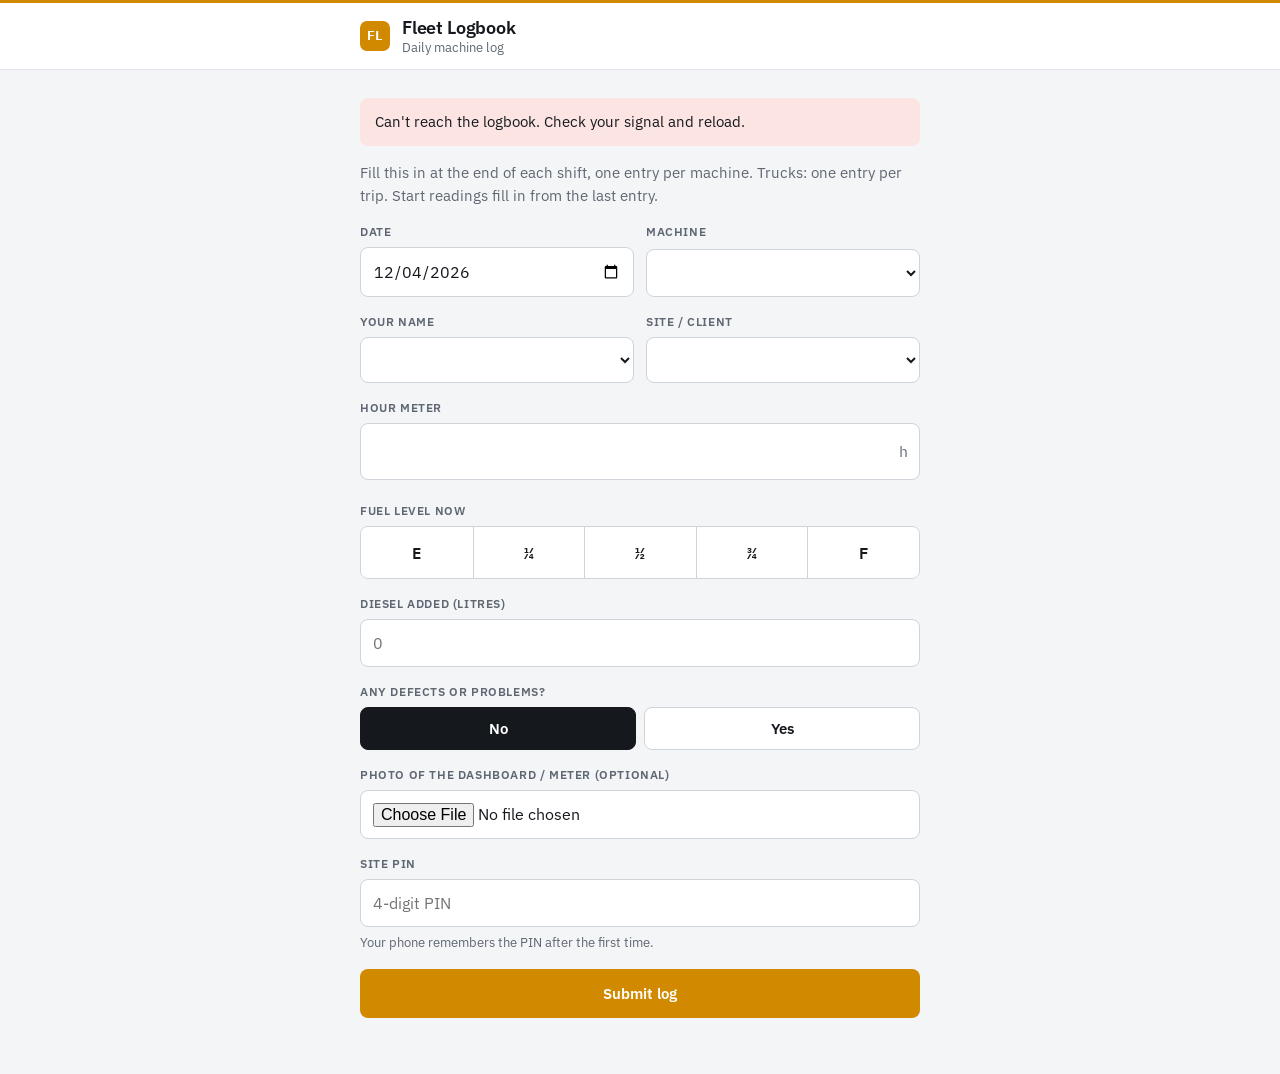
<file: index.html>
<!doctype html>
<html lang="en">
<head>
<meta charset="utf-8">
<meta name="viewport" content="width=device-width,initial-scale=1,viewport-fit=cover">
<title>Fleet Logbook</title>
<meta name="theme-color" content="#e5a00d">
<link rel="preconnect" href="https://fonts.googleapis.com">
<link rel="stylesheet" href="https://fonts.googleapis.com/css2?family=IBM+Plex+Mono:wght@500;600&family=IBM+Plex+Sans:wght@400;500;600&display=swap">
<link rel="stylesheet" href="style.css?v=11">
<script src="config.js?v=11"></script>
</head>
<body>
<header>
  <div class="wrap narrow"><div class="brand"><div class="mark" aria-hidden="true">FL</div><div><h1>Fleet Logbook</h1><span>Daily machine log</span></div></div></div>
  <div class="stripe"></div>
</header>

<main class="wrap narrow">
  <div id="status" class="banner" hidden></div>
  <div id="outbox" class="banner warn" hidden></div>

  <div id="done" class="done" hidden>
    <span id="doneText"></span>
    <button type="button" class="btn small" id="another">Log another entry</button>
  </div>

  <form id="f" class="form" novalidate>
    <p class="lead" style="margin:0" id="leadTxt">Fill this in at the end of each shift, one entry per machine. Trucks: one entry per trip. Start readings fill in from the last entry.</p>
    <div class="row2">
      <div class="field"><label for="date">Date</label><input id="date" type="date" required></div>
      <div class="field"><label for="machine">Machine</label><select id="machine" required></select></div>
    </div>
    <div class="row2">
      <div class="field"><label for="operator">Your name</label><select id="operator" required></select></div>
      <div class="field" id="siteWrap"><label for="site">Site / client</label><select id="site"></select></div>
    </div>
    <div id="tripWrap" class="form" hidden>
      <div class="row2">
        <div class="field"><label for="tripFrom">Start location</label><select id="tripFrom"></select></div>
        <div class="field"><label for="tripTo">Stop location</label><select id="tripTo"></select></div>
      </div>
      <div class="field"><label for="material">Material / load</label><input id="material" list="materials" placeholder="e.g. G5, sand, rubble" autocomplete="off"><datalist id="materials"></datalist></div>
    </div>
    <div id="meters" class="meters">
      <div class="field" id="startHWrap" hidden><label for="startH">Start hours</label><div class="meter-wrap"><input id="startH" class="meter" type="text" inputmode="decimal" autocomplete="off" step="0.1" min="0"><span class="unit">h</span></div></div>
    <div class="field">
      <label for="reading" id="readingLbl">Hour meter</label>
      <div class="meter-wrap"><input id="reading" class="meter" type="text" inputmode="decimal" autocomplete="off" step="0.1" min="0" required><span class="unit" id="unit">h</span></div>
      <div class="hint" id="readingHint"></div>
    </div>
      <div class="field" id="startKmWrap" hidden><label for="startKm">Start km</label><div class="meter-wrap"><input id="startKm" class="meter" type="text" inputmode="decimal" autocomplete="off" step="1" min="0"><span class="unit">km</span></div></div>
    <div class="field" id="kmWrap" hidden>
      <label for="km" id="kmLbl">Odometer</label>
      <div class="meter-wrap"><input id="km" class="meter" type="text" inputmode="decimal" autocomplete="off" step="1" min="0"><span class="unit">km</span></div>
      <div class="hint" id="kmHint"></div>
    </div>
    </div>
    <div class="field">
      <span class="lbl" id="fuelLbl">Fuel level now</span>
      <div class="gauge" role="group" aria-labelledby="fuelLbl" id="fuel">
        <button type="button" data-v="0" aria-pressed="false">E</button><button type="button" data-v="25" aria-pressed="false">¼</button><button type="button" data-v="50" aria-pressed="false">½</button><button type="button" data-v="75" aria-pressed="false">¾</button><button type="button" data-v="100" aria-pressed="false">F</button>
      </div>
    </div>
    <div class="field"><label for="fuelAdded">Diesel added (litres)</label><input id="fuelAdded" type="text" inputmode="decimal" autocomplete="off" min="0" step="1" placeholder="0"></div>
    <div class="field">
      <span class="lbl" id="defLbl">Any defects or problems?</span>
      <div class="toggle" role="group" aria-labelledby="defLbl" id="defect">
        <button type="button" data-v="no" aria-pressed="true">No</button><button type="button" class="defect" data-v="yes" aria-pressed="false">Yes</button>
      </div>
    </div>
    <div class="field" id="defectWrap" hidden><label for="defectNote">Describe the problem</label><textarea id="defectNote" placeholder="e.g. Hydraulic hose leaking at front bucket ram"></textarea></div>
    <div class="field"><label for="photo">Photo of the dashboard / meter (optional)</label><input id="photo" type="file" accept="image/*" capture="environment"></div>
    <div class="field"><label for="pin">Site PIN</label><input id="pin" type="password" inputmode="numeric" autocomplete="off" maxlength="8" placeholder="4-digit PIN"><div class="hint">Your phone remembers the PIN after the first time.</div></div>
    <label class="check" id="confirmWrap" hidden><input type="checkbox" id="confirm"><span id="confirmText"></span></label>
    <div id="err" class="err" hidden></div>
    <button class="btn wide" id="submit" type="submit">Submit log</button>
  </form>
</main>

<script>
(function(){
const API = window.FLEET_API_URL;
const $ = s => document.querySelector(s);
const $$ = s => Array.from(document.querySelectorAll(s));
const num = v => { const s = String(v ?? "").trim().replace(/\s/g, "").replace(",", "."); if(!/^-?\d*\.?\d+$|^-?\d+\.$/.test(s)) return NaN; return parseFloat(s); };
const pad = n => String(n).padStart(2,"0");
const today = () => { const d = new Date(); return `${d.getFullYear()}-${pad(d.getMonth()+1)}-${pad(d.getDate())}`; };
const dayNum = s => { const [y,m,d] = s.split("-").map(Number); return Math.round(Date.UTC(y,m-1,d)/864e5); };
const fmtD = s => { if(!s) return ""; const [y,m,d] = s.split("-"); return `${+d} ${["Jan","Feb","Mar","Apr","May","Jun","Jul","Aug","Sep","Oct","Nov","Dec"][+m-1]}`; };
const store = { get(k,d){ try{ const v = localStorage.getItem(k); return v ? JSON.parse(v) : d; }catch(e){ return d; } },
                set(k,v){ try{ localStorage.setItem(k, JSON.stringify(v)); }catch(e){} } };
const status = (t, cls) => { const s = $("#status"); s.textContent = t || ""; s.className = "banner" + (cls ? " "+cls : ""); s.hidden = !t; };

let cfg = store.get("fl_config", null);
let fuelPct = null, defect = false;

function fill(sel, items, placeholder){
  const el = $(sel), v = el.value;
  el.innerHTML = `<option value="">${placeholder}</option>` + items.map(([val,txt]) => `<option value="${String(val).replace(/"/g,"&quot;")}">${txt.replace(/</g,"&lt;")}</option>`).join("");
  if(items.some(([val]) => val === v)) el.value = v;
}
function render(){
  if(!cfg) return;
  fill("#machine", cfg.machines.map(m => [m.id, m.name]), "Choose machine");
  fill("#operator", cfg.operators.map(o => [o,o]), "Choose your name");
  const siteOpts = [...cfg.sites.map(o => [o,o]), ["__new__", "+ Add new site"]];
  fill("#site", siteOpts, "Choose site");
  fill("#tripFrom", siteOpts, "Choose start");
  fill("#tripTo", siteOpts, "Choose destination");
  $("#materials").innerHTML = (cfg.materials || []).map(x => `<option value="${String(x).replace(/"/g,"&quot;")}">`).join("");
  if(machine() && !$("#startH").value) prefillTrip();
  const lastOp = store.get("fl_operator", ""); if(lastOp && !$("#operator").value && cfg.operators.includes(lastOp)) $("#operator").value = lastOp;
  hint();
}
const machine = () => cfg && cfg.machines.find(m => m.id === $("#machine").value);

/* "+ Add new site": show a text box under the dropdown */
["site","tripFrom","tripTo"].forEach(id => {
  const sel = document.getElementById(id);
  const inp = document.createElement("input");
  inp.id = id + "New"; inp.placeholder = "Type the new site name"; inp.autocomplete = "off"; inp.hidden = true; inp.maxLength = 80;
  inp.setAttribute("aria-label", "New site name");
  sel.insertAdjacentElement("afterend", inp);
  sel.addEventListener("change", () => { inp.hidden = sel.value !== "__new__"; if(!inp.hidden) inp.focus(); });
});
const siteVal = id => { const v = $("#" + id).value; return v === "__new__" ? $("#" + id + "New").value.trim().replace(/\s+/g, " ") : v; };

function modeFields(){
  const m = machine();
  $("#kmWrap").hidden = !(m && m.km);
  $("#tripWrap").hidden = !(m && m.trips);
  $("#siteWrap").hidden = !!(m && m.trips);
  $("#startHWrap").hidden = !m;
  $("#startKmWrap").hidden = !(m && m.km);
  $("#meters").classList.toggle("trip", !!m);
  $("#kmLbl").textContent = "End km";
  $("#submit").textContent = m && m.trips ? "Submit trip" : "Submit log";
  const kh = $("#kmHint");

}
/* Start readings (and a truck's start location) carry over from the last entry */
function prefillTrip(){
  const m = machine(); if(!m) return;
  $("#startH").value = m.last && m.last.reading != null ? m.last.reading : "";
  $("#startKm").value = m.km && m.lastKm != null ? m.lastKm : "";
  if(m.trips && m.lastTo && cfg.sites.includes(m.lastTo)) $("#tripFrom").value = m.lastTo;
}
const startNum = id => { const v = num($("#" + id).value); return isNaN(v) ? null : v; };
function kmCheck(){
  const m = machine(); if(!m || !m.km) return {ok:true};
  const v = num($("#km").value), kh = $("#kmHint"); kh.className = "hint";
  if(isNaN(v)) return {ok:false, msg: "Enter the end km."};
  {
    const sk = startNum("startKm");
    if(sk == null) return {ok:false, msg:"Enter the start km."};
    if(m.lastKm != null && sk < m.lastKm) return {ok:false, msg:`Start km is lower than the last entry ended (${m.lastKm} km).`};
    if(sk != null && v < sk){ kh.className = "hint bad"; kh.textContent = "End km is lower than start km."; return {ok:false, msg:"End km must be the same as or higher than start km."}; }
    kh.textContent = `${m.trips ? "Trip distance" : "Distance"}: ${Math.round(v - sk)} km.`;
    return {ok:true};
  }
  if(m.lastKm != null && v < m.lastKm){ kh.className = "hint bad"; kh.textContent = `Lower than the last odometer (${m.lastKm} km). Check it.`; return {ok:false, msg:`The odometer is lower than the last one (${m.lastKm} km).`}; }
  if(m.lastKm != null){ kh.textContent = `${Math.round(v - m.lastKm)} km since the last entry (last ${m.lastKm} km).`; if(v - m.lastKm > 1500){ kh.className = "hint warn"; } }
  return {ok:true};
}
$("#km").addEventListener("input", kmCheck);
$("#startKm").addEventListener("input", kmCheck);
$("#startH").addEventListener("input", () => hint());

function hint(){
  modeFields();
  const m = machine(), h = $("#readingHint");
  $("#unit").textContent = m && m.meter === "km" ? "km" : "h";
  $("#readingLbl").textContent = m ? "End hours" : "Hour meter";
  h.className = "hint"; $("#confirmWrap").hidden = true;
  if(!m){ h.textContent = ""; return {ok:true}; }
  const last = m.last, v = num($("#reading").value), u = m.meter === "km" ? "km" : "h";
  if(!last){ h.textContent = "First log for this machine."; return {ok:true}; }
  const lastTxt = `Last reading ${last.reading} ${u}${last.date ? " on " + fmtD(last.date) : ""}${last.operator ? " by " + last.operator : ""}.`;
  if(isNaN(v)){ h.textContent = lastTxt; return {ok:true}; }
  {
    const sh = startNum("startH"), what = m.trips ? "trip" : "shift";
    if(sh == null){ h.textContent = lastTxt; return {ok:false, msg:"Enter the start hours."}; }
    if(sh < last.reading){ h.className = "hint bad"; h.textContent = `Start hours are lower than the last entry ended (${last.reading} h).`; return {ok:false, msg:`Start hours are lower than the last entry ended (${last.reading} h).`}; }
    if(v < sh){ h.className = "hint bad"; h.textContent = "End hours are lower than start hours."; return {ok:false, msg:"End hours must be the same as or higher than start hours."}; }
    const d = Math.round((v - sh)*10)/10;
    h.textContent = `${d} h this ${what}.${sh > last.reading ? ` Note: start is ${Math.round((sh - last.reading)*10)/10} h after the last entry ended (${last.reading} h).` : ""}`;
    if(d > 16){ h.className = "hint warn"; $("#confirmWrap").hidden = false; $("#confirmText").textContent = `${d} h for one ${what} is unusually high. Tick to confirm.`; return {ok: $("#confirm").checked, msg:"Confirm the high reading, or correct it."}; }
    return {ok:true};
  }
  if(v < last.reading){ h.className = "hint bad"; h.textContent = `Lower than the last reading (${last.reading} ${u}). Check the meter.`; return {ok:false, msg:`The reading is lower than the last one (${last.reading} ${u}). Check the meter.`}; }
  const days = last.date ? Math.max(1, dayNum($("#date").value || today()) - dayNum(last.date)) : 1;
  const diff = Math.round((v - last.reading)*10)/10;
  h.textContent = `${diff} ${u} since the last log. ${lastTxt}`;
  if(diff > (m.meter === "km" ? 800 : 16) * days){
    h.className = "hint warn"; $("#confirmWrap").hidden = false;
    $("#confirmText").textContent = `${diff} ${u} is unusually high. Tick to confirm the reading is correct.`;
    return {ok: $("#confirm").checked, msg: "Confirm the high reading, or correct it."};
  }
  return {ok:true};
}

$("#fuel").addEventListener("click", e => { const b = e.target.closest("button"); if(!b) return; fuelPct = Number(b.dataset.v); $$("#fuel button").forEach(x => x.setAttribute("aria-pressed", x===b)); });
$("#defect").addEventListener("click", e => { const b = e.target.closest("button"); if(!b) return; defect = b.dataset.v === "yes"; $$("#defect button").forEach(x => x.setAttribute("aria-pressed", x===b)); $("#defectWrap").hidden = !defect; });
$("#machine").addEventListener("change", () => { prefillTrip(); hint(); kmCheck(); });
$("#reading").addEventListener("input", hint);
$("#date").addEventListener("change", hint);

function resizePhoto(file){
  return new Promise(resolve => {
    if(!file) return resolve(null);
    const img = new Image(), url = URL.createObjectURL(file);
    img.onload = () => {
      const s = Math.min(1, 1280 / Math.max(img.width, img.height));
      const c = document.createElement("canvas"); c.width = Math.round(img.width*s); c.height = Math.round(img.height*s);
      c.getContext("2d").drawImage(img, 0, 0, c.width, c.height);
      URL.revokeObjectURL(url); resolve(c.toDataURL("image/jpeg", 0.7));
    };
    img.onerror = () => { URL.revokeObjectURL(url); resolve(null); };
    img.src = url;
  });
}

async function post(body){
  const r = await fetch(API, { method:"POST", body: JSON.stringify(body) });
  return r.json();
}

/* Outbox: logs saved on the phone when there's no signal */
function showOutbox(){
  const q = store.get("fl_outbox", []);
  const el = $("#outbox");
  el.hidden = !q.length;
  el.textContent = q.length ? `${q.length} log${q.length>1?"s":""} saved on this phone, waiting for signal. ${navigator.onLine ? "Sending…" : "They will send automatically."}` : "";
}
let flushing = false;
async function flush(){
  if(flushing) return; flushing = true;
  let q = store.get("fl_outbox", []);
  const keep = [];
  for(const item of q){
    try{
      const res = await post(item);
      if(!res.ok){ status(`A saved log for ${item.machine_name} on ${fmtD(item.date)} was rejected: ${res.error}`, "bad"); }
    }catch(e){ keep.push(item); }
  }
  store.set("fl_outbox", keep); flushing = false; showOutbox();
  if(q.length && !keep.length) loadConfig();
}
window.addEventListener("online", flush);

async function loadConfig(){
  if(!API || API.includes("PASTE_")){ status("This form isn't connected yet. The owner needs to add the Apps Script URL to config.js.", "bad"); return; }
  try{
    const r = await fetch(API + "?action=config");
    const j = await r.json();
    if(!j.ok) throw new Error(j.error);
    cfg = j; store.set("fl_config", cfg); render(); if(!$("#status").classList.contains("bad")) status("");
  }catch(e){
    if(cfg){ render(); status("No signal. Using the last saved machine list.", "warn"); }
    else status("Can't reach the logbook. Check your signal and reload.", "bad");
  }
}

$("#f").addEventListener("submit", async e => {
  e.preventDefault();
  const err = $("#err"); err.hidden = true;
  const fail = msg => { err.textContent = msg; err.hidden = false; err.scrollIntoView({block:"center", behavior:"smooth"}); };
  const m = machine();
  if(!cfg) return fail("The form hasn't loaded. Check your signal and reload.");
  if(!m) return fail("Choose the machine.");
  if(!$("#operator").value) return fail("Choose your name.");
  if(!$("#date").value) return fail("Enter the date.");
  if(isNaN(num($("#reading").value))) return fail("Enter the meter reading.");
  if(fuelPct == null) return fail("Tap the fuel level.");
  if(defect && !$("#defectNote").value.trim()) return fail("Describe the defect.");
  if(m.trips && !siteVal("tripFrom")) return fail($("#tripFrom").value === "__new__" ? "Type the name of the new start site." : "Choose where the trip started.");
  if(m.trips && !siteVal("tripTo")) return fail($("#tripTo").value === "__new__" ? "Type the name of the new destination." : "Choose where the trip ended.");
  if(!m.trips && $("#site").value === "__new__" && !siteVal("site")) return fail("Type the name of the new site.");
  const kc = kmCheck(); if(!kc.ok) return fail(kc.msg);
  if(!$("#pin").value.trim()) return fail("Enter the site PIN.");
  const chk = hint(); if(!chk.ok) return fail(chk.msg);

  const btn = $("#submit"); btn.disabled = true; btn.textContent = "Sending…";
  const body = {
    action:"log", pin: $("#pin").value.trim(), machine_id: m.id, machine_name: m.name,
    operator: $("#operator").value, site: m.trips ? "" : siteVal("site"), date: $("#date").value,
    reading: num($("#reading").value), fuel_pct: fuelPct, fuel_added: num($("#fuelAdded").value) || 0,
    defect, defect_note: defect ? $("#defectNote").value.trim() : "",
    odometer_km: m.km ? num($("#km").value) : null,
    start_hours: startNum("startH"), start_km: m.km ? startNum("startKm") : null,
    trip_from: m.trips ? siteVal("tripFrom") : "", trip_to: m.trips ? siteVal("tripTo") : "", material: m.trips ? $("#material").value.trim() : "",
    photo: await resizePhoto($("#photo").files[0]), client_id: Date.now().toString(36) + Math.random().toString(36).slice(2,6)
  };
  store.set("fl_operator", body.operator);
  [body.site, body.trip_from, body.trip_to].forEach(v => { if(v && !cfg.sites.some(x => x.toLowerCase() === v.toLowerCase())) cfg.sites.push(v); });
  if(body.material && !(cfg.materials || []).some(x => x.toLowerCase() === body.material.toLowerCase())) (cfg.materials = cfg.materials || []).push(body.material);
  const u = m.meter === "km" ? "km" : "h";
  try{
    const res = await post(body);
    if(!res.ok){ btn.disabled = false; btn.textContent = m.trips ? "Submit trip" : "Submit log"; return fail(res.error || "The log was not saved."); }
    store.set("fl_pin", body.pin);
    m.last = { reading: body.reading, date: body.date, operator: body.operator }; if(m.km) m.lastKm = body.odometer_km; if(m.trips) m.lastTo = body.trip_to; store.set("fl_config", cfg);
    $("#doneText").innerHTML = m.trips ? `<b>Trip logged.</b> ${m.name}: ${body.trip_from} → ${body.trip_to}${body.start_km != null && body.odometer_km != null ? `, ${Math.round(body.odometer_km - body.start_km)} km` : ""}.` : `<b>Logged.</b> ${m.name} at ${body.reading} ${u}.`;
  }catch(x){
    // No signal: keep it on the phone and send later (photo dropped to save space)
    const q = store.get("fl_outbox", []); q.push({...body, photo:null}); store.set("fl_outbox", q);
    store.set("fl_pin", body.pin);
    m.last = { reading: body.reading, date: body.date, operator: body.operator }; if(m.km) m.lastKm = body.odometer_km; if(m.trips) m.lastTo = body.trip_to; store.set("fl_config", cfg);
    $("#doneText").innerHTML = `<b>Saved on this phone.</b> No signal right now. It will send automatically.`;
    showOutbox();
  }
  btn.disabled = false; btn.textContent = m.trips ? "Submit trip" : "Submit log";
  $("#f").hidden = true; $("#done").hidden = false; window.scrollTo(0,0);
});

$("#another").addEventListener("click", () => {
  const keep = machine() && machine().trips;
  if(!keep) $("#machine").value = "";
  $("#km").value = ""; $("#material").value = "";
  const lastTo = siteVal("tripTo");
  render();
  ["site","tripFrom","tripTo"].forEach(id => { $("#" + id + "New").value = ""; $("#" + id + "New").hidden = true; if($("#" + id).value === "__new__") $("#" + id).value = ""; });
  if(keep){ prefillTrip(); $("#tripFrom").value = lastTo; $("#tripTo").value = ""; } else { $("#startH").value = ""; $("#startKm").value = ""; } $("#reading").value = ""; $("#fuelAdded").value = ""; $("#defectNote").value = ""; $("#photo").value = ""; $("#confirm").checked = false;
  fuelPct = null; defect = false; $$("#fuel button").forEach(b => b.setAttribute("aria-pressed","false"));
  $$("#defect button").forEach(b => b.setAttribute("aria-pressed", b.dataset.v === "no")); $("#defectWrap").hidden = true;
  $("#done").hidden = true; $("#f").hidden = false; hint();
});

$("#date").value = today();
$("#pin").value = store.get("fl_pin", "");
render(); showOutbox(); loadConfig(); flush();
})();
</script>
</body>
</html>
</file>
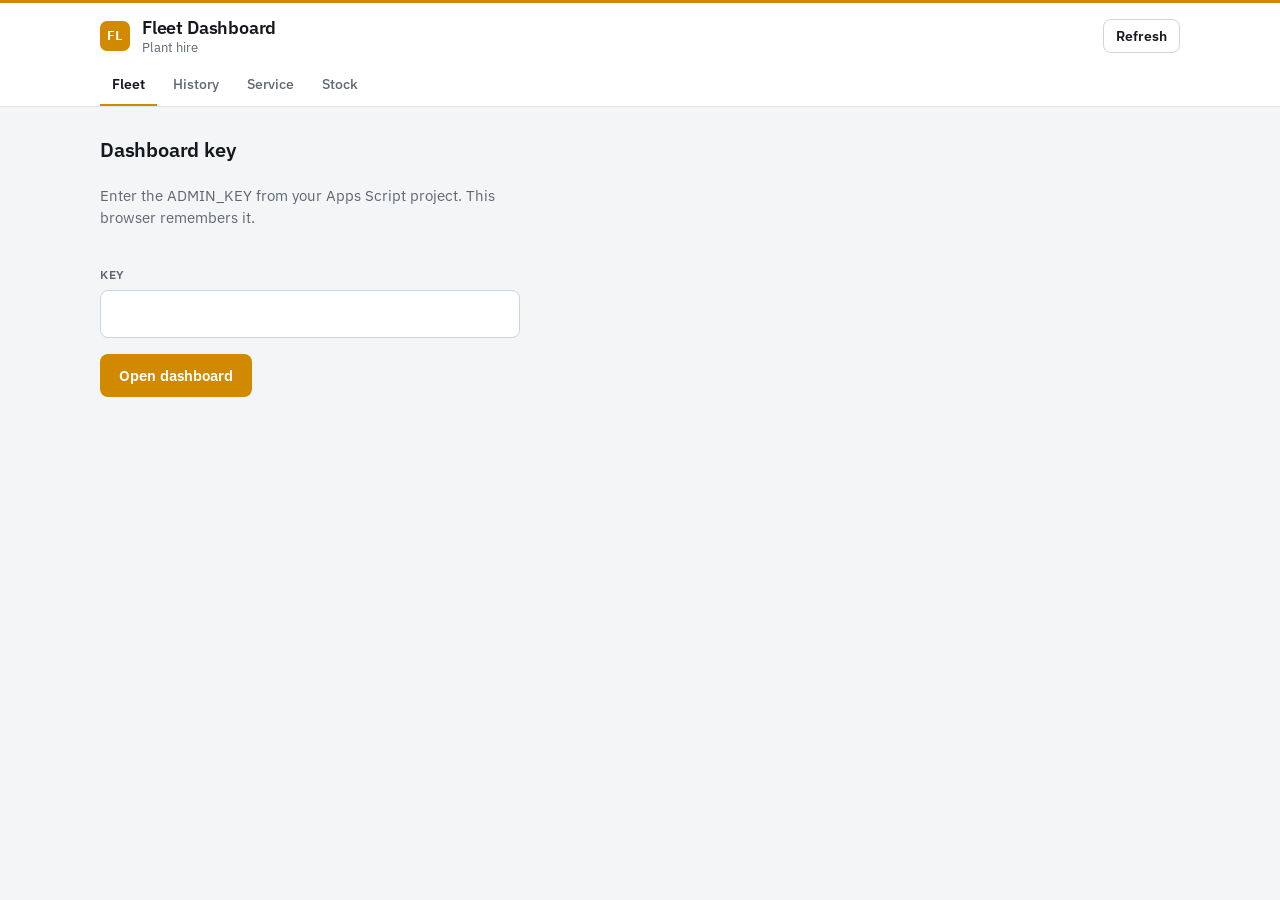
<file: dashboard.html>
<!doctype html>
<html lang="en">
<head>
<meta charset="utf-8">
<meta name="viewport" content="width=device-width,initial-scale=1,viewport-fit=cover">
<title>Fleet Dashboard</title>
<meta name="robots" content="noindex">
<link rel="preconnect" href="https://fonts.googleapis.com">
<link rel="stylesheet" href="https://fonts.googleapis.com/css2?family=IBM+Plex+Mono:wght@500;600&family=IBM+Plex+Sans:wght@400;500;600&display=swap">
<link rel="stylesheet" href="style.css?v=9">
<script src="config.js?v=11"></script>
</head>
<body>
<header class="tabs">
  <div class="wrap">
    <div class="brand"><div class="mark" aria-hidden="true">FL</div><div><h1>Fleet Dashboard</h1><span id="updated">Plant hire</span></div></div>
    <button class="btn ghost small" id="refresh" type="button">Refresh</button>
    <nav role="tablist" id="tabs">
      <button role="tab" data-tab="fleet">Fleet</button>
      <button role="tab" data-tab="history">History</button>
      <button role="tab" data-tab="service">Service</button>
      <button role="tab" data-tab="stock">Stock</button>
    </nav>
  </div>
  <div class="stripe"></div>
</header>

<main class="wrap">
  <div id="status" class="banner" hidden></div>

  <section id="login" hidden>
    <div class="form" style="max-width:420px">
      <h2>Dashboard key</h2>
      <p class="lead">Enter the ADMIN_KEY from your Apps Script project. This browser remembers it.</p>
      <div class="field"><label for="key">Key</label><input id="key" type="password" autocomplete="off"></div>
      <div><button class="btn" id="keyGo" type="button">Open dashboard</button></div>
    </div>
  </section>

  <section data-panel="fleet" hidden>
    <div class="section-head"><div><div class="eyebrow">Machines</div><h2>Fleet status</h2></div><span class="hint" id="asOf"></span></div>
    <div id="cards" class="cards"></div>
    <div id="setupNote" class="setup-note" hidden></div>

    <div class="section-head"><div><div class="eyebrow">Action list</div><h2>Needs attention</h2></div></div>
    <div id="attn" class="panel attn"></div>

    <div class="section-head"><div><div class="eyebrow">Daily logs</div><h2>Last 5 days</h2></div><span class="hint">Hours worked, trips, km and diesel added</span></div>
    <div id="last5"></div>

    <div class="section-head"><div><div class="eyebrow">Summary</div><h2>This week</h2></div></div>
    <div id="kpis" class="kpis"></div>
    <p class="hint" style="margin-top:20px">Machines, service intervals, operators and sites are edited in the Google Sheet (Machines, Intervals and Lists tabs).</p>
  </section>

  <section data-panel="history" hidden>
    <div class="section-head"><div><div class="eyebrow">Records</div><h2>Log history</h2></div></div>
    <div class="toolbar">
      <div class="field"><label for="hMachine">Machine</label><select id="hMachine"></select></div>
      <div class="field"><label for="hFrom">From</label><input id="hFrom" type="date"></div>
      <div class="field"><label for="hTo">To</label><input id="hTo" type="date"></div>
    </div>
    <div class="hint" id="hSummary" style="margin-bottom:10px"></div>
    <div id="hTable"></div>
  </section>

  <section data-panel="service" hidden>
    <div class="split">
      <div>
        <h2>Record a service</h2>
        <p class="lead">Ticking a service resets its countdown from this reading. Parts used come off stock.</p>
        <div id="svDone" class="done" hidden></div>
        <form id="svForm" class="form" novalidate>
          <div class="row2">
            <div class="field"><label for="svMachine">Machine</label><select id="svMachine"></select></div>
            <div class="field"><label for="svDate">Date</label><input id="svDate" type="date"></div>
          </div>
          <div class="field"><label for="svReading" id="svReadingLbl">Reading at service</label><input id="svReading" class="meter" type="text" inputmode="decimal" autocomplete="off" step="0.1" min="0"></div>
          <div class="field"><span class="lbl">Services done</span><div id="svIntervals" class="form" style="gap:8px"></div></div>
          <div class="field"><span class="lbl">Parts used</span><div id="svParts" style="display:grid;gap:8px"></div><div><button type="button" class="btn ghost small" id="svAddPart">Add part</button></div></div>
          <div class="field"><label for="svNotes">Notes / work done</label><textarea id="svNotes" placeholder="e.g. Engine oil and filter, fuel filters, greased all points"></textarea></div>
          <div id="svErr" class="err" hidden></div>
          <div><button class="btn" type="submit" id="svSubmit">Save service</button></div>
        </form>
      </div>
      <div><h2>Service history</h2><div id="svHistory"></div></div>
    </div>
  </section>

  <section data-panel="stock" hidden>
    <div class="split">
      <div>
        <h2>Add or adjust a part</h2>
        <p class="lead">Use this when parts arrive or after a stock count.</p>
        <div id="stDone" class="done" hidden></div>
        <form id="stForm" class="form" novalidate>
          <div class="field"><label for="stPick">Part</label><select id="stPick"></select></div>
          <div class="field"><label for="stName">Part name</label><input id="stName" placeholder="e.g. Engine oil filter"></div>
          <div class="row2">
            <div class="field"><label for="stNo">Part number</label><input id="stNo" placeholder="Optional"></div>
            <div class="field"><label for="stFor">Used on</label><select id="stFor"></select></div>
          </div>
          <div class="row2">
            <div class="field"><label for="stQty">Quantity on hand</label><input id="stQty" type="text" inputmode="decimal" autocomplete="off" min="0" step="1"></div>
            <div class="field"><label for="stMin">Reorder at</label><input id="stMin" type="text" inputmode="decimal" autocomplete="off" min="0" step="1"></div>
          </div>
          <div class="field"><label for="stUnit">Unit</label><input id="stUnit" placeholder="each, litres, kit…"></div>
          <div id="stErr" class="err" hidden></div>
          <div style="display:flex;gap:10px;flex-wrap:wrap"><button class="btn" type="submit" id="stSubmit">Save part</button><button class="btn ghost" type="button" id="stDelete" hidden>Remove part</button></div>
          <div id="stConfirmDel" class="err" hidden>Remove this part from stock? <button type="button" class="btn small" id="stDelYes">Remove</button> <button type="button" class="btn ghost small" id="stDelNo">Keep</button></div>
        </form>
      </div>
      <div><h2>Stock on hand</h2><div id="stTable"></div></div>
    </div>
  </section>
</main>

<script>
(function(){
const API = window.FLEET_API_URL;
const $ = s => document.querySelector(s);
const $$ = s => Array.from(document.querySelectorAll(s));
const num = v => { const s = String(v ?? "").trim().replace(/\s/g, "").replace(",", "."); if(!/^-?\d*\.?\d+$|^-?\d+\.$/.test(s)) return NaN; return parseFloat(s); };
const esc = s => String(s ?? "").replace(/[&<>"']/g, c => ({"&":"&amp;","<":"&lt;",">":"&gt;",'"':"&quot;","'":"&#39;"}[c]));
const pad = n => String(n).padStart(2,"0");
const today = () => { const d = new Date(); return `${d.getFullYear()}-${pad(d.getMonth()+1)}-${pad(d.getDate())}`; };
const dayNum = s => { const [y,m,d] = String(s).split("-").map(Number); return Math.round(Date.UTC(y,m-1,d)/864e5); };
const daysBetween = (a,b) => dayNum(b) - dayNum(a);
const addDays = (s,n) => { const t = new Date((dayNum(s)+n)*864e5); return `${t.getUTCFullYear()}-${pad(t.getUTCMonth()+1)}-${pad(t.getUTCDate())}`; };
const fmtN = (n,dp=0) => n == null || isNaN(n) ? "—" : Number(n).toLocaleString("en-GB",{minimumFractionDigits:dp,maximumFractionDigits:dp});
const fmtR = (n,m) => n == null ? "—" : fmtN(n, m && m.meter === "km" ? 0 : 1);
const fmtD = s => { if(!s) return "—"; const [y,m,d] = String(s).split("-"); return `${+d} ${["Jan","Feb","Mar","Apr","May","Jun","Jul","Aug","Sep","Oct","Nov","Dec"][+m-1]} ${y}`; };
const unit = m => m && m.meter === "km" ? "km" : "h";
const fuelTxt = v => ({0:"E",25:"¼",50:"½",75:"¾",100:"F"})[v] ?? "—";
const store = { get(k,d){ try{ return localStorage.getItem(k) ?? d; }catch(e){ return d; } }, set(k,v){ try{ localStorage.setItem(k,v); }catch(e){} } };
const status = (t, cls) => { const s = $("#status"); s.textContent = t || ""; s.className = "banner" + (cls ? " "+cls : ""); s.hidden = !t; };

let KEY = store.get("fl_key", "");
let D = null;
const TABS = ["fleet","history","service","stock"];
let current = "fleet";

function show(tab){
  if(!TABS.includes(tab)) tab = "fleet";
  current = tab;
  $$("#tabs button").forEach(b => b.setAttribute("aria-selected", b.dataset.tab === tab));
  $$("[data-panel]").forEach(p => p.hidden = !D || p.dataset.panel !== tab);
  try{ history.replaceState(null, "", "#" + tab); }catch(e){}
  renderActive();
}
$$("#tabs button").forEach(b => b.addEventListener("click", () => show(b.dataset.tab)));

async function load(){
  if(!API || API.includes("PASTE_")){ status("Add your Apps Script URL to config.js first (see README).", "bad"); return; }
  if(!KEY){ $("#login").hidden = false; return; }
  $("#refresh").disabled = true;
  try{
    const r = await fetch(`${API}?action=data&key=${encodeURIComponent(KEY)}`);
    const j = await r.json();
    if(!j.ok){
      if(/key/i.test(j.error||"")){ KEY = ""; store.set("fl_key",""); $("#login").hidden = false; status("That key didn't work. Check it in Apps Script → Project Settings → Script properties.", "bad"); return; }
      throw new Error(j.error);
    }
    D = j; $("#login").hidden = true; status("");
    const now = new Date(); $("#updated").textContent = `Plant hire · updated ${pad(now.getHours())}:${pad(now.getMinutes())}`;
    prep(); renderSelects(); show(current);
  }catch(e){ status("Couldn't load the data. Check your connection and press Refresh.", "bad"); }
  finally{ $("#refresh").disabled = false; }
}
$("#refresh").addEventListener("click", load);
$("#keyGo").addEventListener("click", () => { KEY = $("#key").value.trim(); store.set("fl_key", KEY); load(); });
$("#key").addEventListener("keydown", e => { if(e.key === "Enter") $("#keyGo").click(); });

function prep(){
  D.machines.forEach(m => m.intervals = D.intervals.filter(i => i.machine_id === m.id));
}
// logsFor: entries with an hour reading (for hours/service maths); logsAll: every entry (trips with km only included)
const logsFor = id => D.logs.filter(l => l.machine_id === id && l.reading != null).sort((a,b) => a.reading - b.reading || (a.date < b.date ? -1 : 1));
const logsAll = id => D.logs.filter(l => l.machine_id === id).sort((a,b) => a.date < b.date ? -1 : a.date > b.date ? 1 : (a.odometer_km ?? a.reading ?? 0) - (b.odometer_km ?? b.reading ?? 0));

function stats(m){
  const L = logsFor(m.id), A = logsAll(m.id), t = today();
  const last = L[L.length-1] || null;
  const cur = last ? last.reading : m.baseline;
  const recent = L.filter(l => daysBetween(l.date, t) <= 30);
  let avg = null, burn = null;
  if(recent.length >= 2){
    const dates = recent.map(l => l.date).sort();
    avg = (recent[recent.length-1].reading - recent[0].reading) / Math.max(1, daysBetween(dates[0], dates[dates.length-1]));
    const fuel = recent.slice(1).reduce((s,l) => s + (l.fuel_added_l||0), 0);
    const used = recent[recent.length-1].reading - recent[0].reading;
    if(fuel > 0 && used > 0) burn = fuel / used;
  }
  let curKm = null, kmAvg = null, burn100 = null, trips7 = null;
  if(m.km){
    const K = A.filter(l => l.odometer_km != null).sort((a,b) => a.odometer_km - b.odometer_km);
    curKm = K.length ? K[K.length-1].odometer_km : m.km_baseline;
    const rk = K.filter(l => daysBetween(l.date, t) <= 30);
    if(rk.length >= 2){
      const ds = rk.map(l => l.date).sort();
      const dist = rk[rk.length-1].odometer_km - rk[0].odometer_km;
      kmAvg = dist / Math.max(1, daysBetween(ds[0], ds[ds.length-1]));
      const f = rk.slice(1).reduce((s,l) => s + (l.fuel_added_l||0), 0);
      if(f > 0 && dist > 0) burn100 = f / dist * 100;
    }
  }
  if(m.trips) trips7 = A.filter(l => daysBetween(l.date, t) <= 6).length;
  const lastDate = A.reduce((d,l) => !d || l.date > d ? l.date : d, null);
  const defects = A.filter(l => l.defect && daysBetween(l.date, t) <= 14);
  const svc = m.intervals.map(iv => {
    const every = iv.every || 0;
    if(iv.last_done_at == null || !every || cur == null) return {...iv, state:"base"};
    const due = iv.last_done_at + every, remaining = due - cur;
    const used = Math.min(1, Math.max(0, (cur - iv.last_done_at) / every));
    const state = remaining < 0 ? "bad" : remaining <= Math.max(every*0.1, (avg||0)*7) ? "warn" : "ok";
    const eta = avg && avg > 0 && remaining > 0 ? addDays(t, Math.round(remaining/avg)) : null;
    return {...iv, due, remaining, used, state, eta};
  });
  // latest reported fuel level (any entry, newest first)
  const fuelLog = A.filter(l => l.fuel_pct != null).sort((a,b) => a.date < b.date ? -1 : a.date > b.date ? 1 : String(a.timestamp).localeCompare(String(b.timestamp))).pop() || null;
  const fuel7 = A.filter(l => daysBetween(l.date, t) <= 6).reduce((s,l) => s + (l.fuel_added_l||0), 0);
  const fc = m.km ? fuelCalc(m, A.filter(l => l.odometer_km != null).sort((a,b) => a.odometer_km - b.odometer_km), "odometer_km") : fuelCalc(m, L, "reading");
  return {L, last, cur, avg, burn, lastDate, defects, svc, curKm, kmAvg, burn100, trips7, fuelLog, fuel7, fc};
}

/* Fuel use from tank levels + litres added.
   R: entries for one machine, ascending by the meter `key` (reading = hours, odometer_km = km).
   Between two entries that both report a level:  used = (level_a − level_b) × tank + litres added after a up to and including b.
   1) Full-to-full (most accurate): from an entry showing F to a later fill-up to F with litres logged.
   2) Otherwise tank levels over the longest recent stretch with no unlogged fill (needs tank size).
   A level that goes up with no litres logged (or stays at F while the machine works) is an unlogged fill: calculations restart after it. */
function fuelCalc(m, R, key){
  const tank = Number(m.tank_l) > 0 ? Number(m.tank_l) : null;
  const perKm = key === "odometer_km", minSpan = perKm ? 100 : 8, gapSpan = perKm ? 30 : 2;
  R = R.filter(l => l[key] != null);
  if(R.length < 2) return {tank};
  const add = (i, j) => R.slice(i + 1, j + 1).reduce((s,l) => s + (l.fuel_added_l || 0), 0);
  const lv = R.map((l,i) => i).filter(i => R[i].fuel_pct != null);
  const isGap = (i, j) => add(i, j) === 0 && R[j][key] - R[i][key] > gapSpan &&
    (R[j].fuel_pct > R[i].fuel_pct || (R[j].fuel_pct === 100 && R[i].fuel_pct === 100));
  const gapAfter = new Set();                       // level-index positions where a gap ends
  for(let k = 1; k < lv.length; k++) if(isGap(lv[k-1], lv[k])) gapAfter.add(k);
  const clean = (ka, kb) => { for(let k = ka + 1; k <= kb; k++) if(gapAfter.has(k)) return false; return true; };

  // 1) full-to-full, latest three fills averaged (litres-weighted)
  let fL = 0, fD = 0, n = 0, basis = null;
  for(let kb = lv.length - 1; kb > 0 && n < 3; kb--){
    const j = lv[kb];
    if(R[j].fuel_pct !== 100 || !(R[j].fuel_added_l > 0)) continue;
    let ka = kb - 1; while(ka >= 0 && R[lv[ka]].fuel_pct !== 100) ka--;
    if(ka < 0) continue;
    const i = lv[ka]; if(!clean(ka, kb) && !gapAfter.has(kb)) continue;
    // a gap ending exactly at kb means "F → F with litres" is fine; gaps strictly inside break it
    let inside = false; for(let k = ka + 1; k < kb; k++) if(gapAfter.has(k)) inside = true;
    if(inside) continue;
    const d = R[j][key] - R[i][key]; if(d <= 0) continue;
    fL += add(i, j); fD += d; n++;
    if(!basis) basis = `full to full, ${fmtD(R[i].date)} – ${fmtD(R[j].date)}`;
    kb = ka + 1;
  }
  let rate = null, method = null;
  if(n && fD > 0){ rate = fL / fD; method = n > 1 ? `full to full, last ${n} fills` : basis; }

  // 2) tank levels over the latest clean stretch
  if(rate == null && tank && lv.length >= 2){
    let ks = lv.length - 1; while(ks > 0 && !gapAfter.has(ks)) ks--;
    const i = lv[ks], j = lv[lv.length - 1], d = R[j][key] - R[i][key];
    if(i !== j && d >= minSpan){
      const used = (R[i].fuel_pct - R[j].fuel_pct) / 100 * tank + add(i, j);
      if(used > 0){ rate = used / d; method = `tank levels, ${fmtD(R[i].date)} – ${fmtD(R[j].date)}`; }
    }
  }

  // estimate of fuel in the tank now
  let est = null;
  if(tank && rate != null && lv.length){
    const k = lv[lv.length - 1], last = R.length - 1;
    const litres = Math.max(0, Math.min(tank, R[k].fuel_pct / 100 * tank + add(k, last) - rate * (R[last][key] - R[k][key])));
    est = {litres, pct: litres / tank * 100, left: rate > 0 ? litres / rate : null, from: R[k]};
  }
  return {tank, rate: rate == null ? null : perKm ? rate * 100 : rate, unit: perKm ? "L/100 km" : "L/h", method, est, perKm};
}

function fill(sel, items, placeholder){
  const el = typeof sel === "string" ? $(sel) : sel, v = el.value;
  el.innerHTML = (placeholder != null ? `<option value="">${esc(placeholder)}</option>` : "") + items.map(([val,txt]) => `<option value="${esc(val)}">${esc(txt)}</option>`).join("");
  if(items.some(([val]) => String(val) === v)) el.value = v;
}
const partOpts = () => D.parts.slice().sort((a,b) => String(a.name).localeCompare(b.name)).map(p => [p.id, `${p.name} (${fmtN(p.qty)} ${p.unit||""})`]);
function renderSelects(){
  const mo = D.machines.map(m => [m.id, m.name]);
  fill("#hMachine", mo, "All machines");
  fill("#svMachine", mo, "Choose machine");
  fill("#stFor", [["All","All machines"], ...D.machines.map(m => [m.name, m.name])], null);
  fill("#stPick", D.parts.slice().sort((a,b) => String(a.name).localeCompare(b.name)).map(p => [p.id, p.name + (p.part_no ? " · " + p.part_no : "")]), "New part…");
  $$("#svParts select").forEach(s => fill(s, partOpts(), "Choose part"));
  renderSvIntervals();
}
function renderActive(){
  if(!D) return;
  if(current === "fleet") renderFleet();
  if(current === "history") renderHistory();
  if(current === "service") renderSvHistory();
  if(current === "stock") renderStock();
}

function dayLabel(s){
  const [y,m,d] = s.split("-").map(Number);
  const wd = ["Sun","Mon","Tue","Wed","Thu","Fri","Sat"][new Date(Date.UTC(y,m-1,d)).getUTCDay()];
  return {wd, dm: `${d} ${["Jan","Feb","Mar","Apr","May","Jun","Jul","Aug","Sep","Oct","Nov","Dec"][m-1]}`, wknd: wd === "Sat" || wd === "Sun"};
}
function dayUsage(m, d){
  const L = logsFor(m.id), A = logsAll(m.id);
  const onDay = A.filter(l => l.date === d);
  if(!onDay.length) return null;
  const hDay = L.filter(l => l.date === d), before = L.filter(l => l.date < d);
  const end = hDay.length ? Math.max(...hDay.map(l => l.reading)) : null;
  const start = end == null ? null : before.length ? Math.max(...before.map(l => l.reading)) : null;
  let km = null;
  if(m.km){
    if(onDay.every(l => l.start_km != null && l.odometer_km != null)) km = onDay.reduce((s,l) => s + Math.max(0, l.odometer_km - l.start_km), 0);
    else {
      const kd = onDay.map(l => l.odometer_km).filter(k => k != null), kb = A.filter(l => l.date < d).map(l => l.odometer_km).filter(k => k != null);
      if(kd.length && kb.length) km = Math.max(0, Math.max(...kd) - Math.max(...kb));
    }
  }
  return {
    km, trips: onDay.length,
    used: start == null ? null : Math.max(0, end - start),
    fuel: onDay.reduce((s,l) => s + (l.fuel_added_l||0), 0),
    defect: onDay.some(l => l.defect),
    ops: Array.from(new Set(onDay.map(l => l.operator).filter(Boolean)))
  };
}
function renderLast5(){
  const t = today(), days = [4,3,2,1,0].map(n => addDays(t, -n));
  if(!D.machines.length){ $("#last5").innerHTML = ""; return; }
  const totals = days.map(() => ({h:0, km:0, fuel:0}));
  const rows = D.machines.map(m => {
    const u = unit(m); let sumUsed = 0, sumFuel = 0, logged = 0, sumKm = 0, sumTrips = 0;
    const cells = days.map((d,i) => {
      const x = dayUsage(m, d), w = dayLabel(d).wknd ? " wknd" : "";
      if(!x) return `<td class="cell none${w}">—</td>`;
      logged++;
      if(x.used != null){ sumUsed += x.used; totals[i][u === "km" ? "km" : "h"] += x.used; }
      if(x.km != null){ sumKm += x.km; totals[i].km += x.km; }
      if(m.trips) sumTrips += x.trips;
      sumFuel += x.fuel; totals[i].fuel += x.fuel;
      const title = esc([x.ops.join(", "), x.defect ? "defect reported" : ""].filter(Boolean).join(" · "));
      return `<td class="cell${w}${x.defect ? " def" : ""}" title="${title}"><b>${x.used == null ? "✓" : fmtN(x.used, u === "km" ? 0 : 1)}</b>${m.trips || m.km ? `<i>${[m.trips ? x.trips + " trip" + (x.trips === 1 ? "" : "s") : "", x.km != null ? fmtN(x.km) + " km" : ""].filter(Boolean).join(" · ")}</i>` : ""}<i>${x.fuel ? fmtN(x.fuel) + " L" : "&nbsp;"}</i></td>`;
    }).join("");
    return `<tr><td class="machine"><b>${esc(m.name)}</b><small>${logged}/5 days logged</small></td>${cells}
      <td class="total">${logged ? fmtN(sumUsed, u === "km" ? 0 : 1) + " " + u : "—"}${m.trips || m.km ? `<i>${[m.trips ? sumTrips + " trips" : "", m.km && sumKm ? fmtN(sumKm) + " km" : ""].filter(Boolean).join(" · ")}</i>` : ""}<i>${sumFuel ? fmtN(sumFuel) + " L" : "—"}</i></td></tr>`;
  }).join("");
  const head = days.map(d => { const l = dayLabel(d); return `<th class="day${l.wknd ? " wknd" : ""}">${l.wd}<b>${l.dm}</b></th>`; }).join("");
  const hasKm = D.machines.some(m => m.km || m.meter === "km");
  const foot = totals.map((x,i) => `<td class="cell${dayLabel(days[i]).wknd ? " wknd" : ""}${x.h || x.km || x.fuel ? "" : " none"}"><b>${x.h ? fmtN(x.h,1) + " h" : x.km ? "" : "—"}</b><i>${[hasKm && x.km ? fmtN(x.km) + " km" : "", x.fuel ? fmtN(x.fuel) + " L" : ""].filter(Boolean).join(" · ") || "&nbsp;"}</i></td>`).join("");
  const tH = totals.reduce((s,x) => s + x.h, 0), tF = totals.reduce((s,x) => s + x.fuel, 0);
  $("#last5").innerHTML = `<div class="tbl-wrap"><table class="days"><thead><tr><th>Machine</th>${head}<th class="num">5-day total</th></tr></thead>
    <tbody>${rows}</tbody><tfoot><tr><td>Fleet</td>${foot}<td class="total">${fmtN(tH,1)} h<i>${tF ? fmtN(tF) + " L" : "—"}</i></td></tr></tfoot></table></div>
    <div class="hint" style="margin-top:8px">Figures are hours worked (from the hour meter) · — no log submitted · red figure means a defect was reported that day · hover a day to see the operator</div>`;
}

function renderFleet(){
  const t = today(), items = [], setup = [];
  $("#asOf").textContent = `As of ${fmtD(t)}`;
  if(!D.machines.length){ $("#kpis").innerHTML = ""; $("#last5").innerHTML = ""; $("#attn").innerHTML = ""; $("#cards").innerHTML = `<div class="empty">No machines yet. Add them on the Machines tab of the Google Sheet.</div>`; return; }
  let due = 0, overdue = 0, defects = 0, loggedToday = 0, wkHours = 0, wkFuel = 0;
  const wkStart = addDays(t, -6);
  const cards = D.machines.map(m => {
    const st = stats(m), u = unit(m);
    D.logs.filter(l => l.machine_id === m.id && l.date >= wkStart).forEach(l => wkFuel += l.fuel_added_l || 0);
    if(u === "h") for(let i = 0; i < 7; i++){ const x = dayUsage(m, addDays(t, -i)); if(x && x.used != null) wkHours += x.used; }
    if(st.lastDate === t) loggedToday++;
    st.svc.forEach(s => {
      if(s.state === "bad"){ overdue++; items.push(["bad","Overdue",`${m.name}: ${s.service} overdue by ${fmtR(-s.remaining,m)} ${u}`]); }
      else if(s.state === "warn"){ due++; items.push(["warn","Due soon",`${m.name}: ${s.service} due in ${fmtR(s.remaining,m)} ${u}${s.eta ? " (around " + fmtD(s.eta) + ")" : ""}`]); }
      else if(s.state === "base") setup.push(`${m.name} – ${s.service}`);
    });
    if(st.defects.length){ defects += st.defects.length; items.push(["bad","Defect",`${m.name}: ${st.defects.length} defect report${st.defects.length>1?"s":""} in 14 days. Latest: “${st.defects[st.defects.length-1].defect_note || "no description"}”`]); }
    if(st.lastDate && st.lastDate < t){ const d = daysBetween(st.lastDate, t); if(d > 1) items.push([d > 2 ? "warn" : "info", "No log", `${m.name}: last log ${d} days ago (${fmtD(st.lastDate)})`]); }
    if(!st.lastDate) items.push(["info","No log",`${m.name}: no logs yet`]);
    const fc = st.fc || {};
    const showPct = fc.est ? fc.est.pct : st.fuelLog ? st.fuelLog.fuel_pct : null;
    if(fc.est && fc.est.pct <= 25 && !(st.fuelLog && st.fuelLog.fuel_pct <= 25)) items.push([fc.est.pct < 10 ? "bad" : "warn", "Low fuel", `${m.name}: about ${fmtN(fc.est.litres)} L left (estimated from use since ${fmtD(fc.est.from.date)})`]);
    if(st.fuelLog && st.fuelLog.fuel_pct <= 25) items.push([st.fuelLog.fuel_pct === 0 ? "bad" : "warn", "Low fuel", `${m.name}: fuel ${fuelTxt(st.fuelLog.fuel_pct)} at last report (${fmtD(st.fuelLog.date)}${st.fuelLog.operator ? ", " + st.fuelLog.operator : ""})`]);
    const fp = showPct, fcls = fp == null ? "" : fp <= 25 ? "bad" : fp <= 50 ? "warn" : "ok";
    const rateTxt = fc.rate == null ? "" : `${fmtN(fc.rate, 1)} ${fc.unit}`;
    const fuelHtml = `<div class="fuel">
        <div class="fuel-top"><span class="lbl">Fuel</span><b class="${fcls}">${fc.est ? `≈ ${fmtN(fc.est.litres)} L` : fp == null ? "Not reported" : fuelTxt(fp) + " tank"}</b></div>
        <div class="fuel-bar" role="img" aria-label="Fuel ${fp == null ? "not reported" : fp + "%"}"><i class="${fcls}" style="width:${fp == null ? 0 : Math.max(3, fp)}%"></i><s style="left:25%"></s><s style="left:50%"></s><s style="left:75%"></s></div>
        <div class="fuel-scale"><span>E</span><span>¼</span><span>½</span><span>¾</span><span>F</span></div>
        <div class="hint">${fc.est ? `Estimated from ${fuelTxt(fc.est.from.fuel_pct)} on ${fmtD(fc.est.from.date)} and use since${fc.est.left != null ? ` · about ${fmtN(fc.est.left, 0)} ${fc.perKm ? "km" : "h"} left` : ""}` : st.fuelLog ? `Reported ${fmtD(st.fuelLog.date)}${st.fuelLog.operator ? " by " + esc(st.fuelLog.operator) : ""}` : "No fuel level logged yet"}${fc.tank ? ` · ${fmtN(fc.tank)} L tank` : " · add tank_l on the Machines tab"}</div>
        ${rateTxt ? `<div class="hint">Burn <b>${rateTxt}</b> (${esc(fc.method)})</div>` : ""}
      </div>`;
    const pill = !st.lastDate ? `<span class="pill info plain">No logs</span>` : st.lastDate === t ? `<span class="pill ok plain">Logged today</span>` : `<span class="pill ${daysBetween(st.lastDate,t)>2?"warn":"info"} plain">Last log ${fmtD(st.lastDate)}</span>`;
    const svcHtml = st.svc.length ? st.svc.map(s => {
      if(s.state === "base") return `<div class="svc"><div class="svc-top"><b>${esc(s.service)}</b><span class="hint">Last service not set</span></div><div class="bar"></div></div>`;
      const txt = s.remaining < 0 ? `Overdue ${fmtR(-s.remaining,m)} ${u}` : `${fmtR(s.remaining,m)} ${u} to go`;
      return `<div class="svc"><div class="svc-top"><b>${esc(s.service)}</b><span>${txt}</span></div>
        <div class="bar" role="img" aria-label="${Math.round(s.used*100)}% of interval used"><i class="${s.state === "ok" ? "" : s.state}" style="width:${Math.max(2, Math.round(s.used*100))}%"></i></div>
        <div class="hint">Due at ${fmtR(s.due,m)} ${u}${s.eta ? " · around " + fmtD(s.eta) : ""}</div></div>`;
    }).join("") : `<div class="hint">No service intervals on the Intervals tab.</div>`;
    return `<article class="card">
      <div class="card-head"><div><h3>${esc(m.name)}</h3><small>${esc(m.type||"")}</small></div>${pill}</div>
      <div class="card-body"><div><div class="big">${fmtR(st.cur,m)}<span>${u}</span></div>${m.km ? `<div class="km">${st.curKm == null ? "—" : fmtN(st.curKm)} km</div>` : ""}</div>${fuelHtml}${svcHtml}</div>
      ${m.km ? `<div class="kv kv4">
        <div><span>H / day</span><b>${st.avg == null ? "—" : fmtN(st.avg, 1) + " h"}</b></div>
        <div><span>Km / day</span><b>${st.kmAvg == null ? "—" : fmtN(st.kmAvg)}</b></div>
        <div><span>L / 100 km</span><b>${fc.rate != null && fc.perKm ? fmtN(fc.rate, 1) : st.burn100 == null ? "—" : fmtN(st.burn100, 1) + "*"}</b></div>
        <div><span>${m.trips ? "Trips 7d" : "Diesel 7d"}</span><b>${m.trips ? st.trips7 : fmtN(st.fuel7) + " L"}</b></div>
      </div>` : `<div class="kv">
        <div><span>Avg / day</span><b>${st.avg == null ? "—" : fmtN(st.avg, u === "km" ? 0 : 1) + " " + u}</b></div>
        <div><span>Fuel burn</span><b>${fc.rate != null && !fc.perKm ? fmtN(fc.rate, 1) + " L/h" : st.burn == null ? "—" : fmtN(st.burn, 1) + " L/h*"}</b></div>
        <div><span>Diesel 7d</span><b>${fmtN(st.fuel7)} L</b></div>
      </div>`}</article>`;
  });
  const low = D.parts.filter(p => p.qty <= p.reorder_at);
  low.forEach(p => items.push(["warn","Reorder",`${p.name}${p.part_no ? " (" + p.part_no + ")" : ""}: ${fmtN(p.qty)} ${p.unit||""} left, reorder at ${fmtN(p.reorder_at)}`]));
  const order = {bad:0, warn:1, info:2};
  items.sort((a,b) => order[a[0]] - order[b[0]]);

  const n = D.machines.length;
  $("#kpis").innerHTML = `
    <div class="kpi"><div class="eyebrow">Logged today</div><div class="val">${loggedToday}<small>/ ${n}</small></div><div class="sub">machines with a log for ${fmtD(t)}</div></div>
    <div class="kpi"><div class="eyebrow">Hours, last 7 days</div><div class="val">${fmtN(wkHours,1)}<small>h</small></div><div class="sub">across hour-meter machines</div></div>
    <div class="kpi"><div class="eyebrow">Diesel, last 7 days</div><div class="val">${fmtN(wkFuel)}<small>L</small></div><div class="sub">added, as logged by drivers</div></div>
    <div class="kpi ${overdue || defects ? "bad" : due ? "warn" : ""}"><div class="eyebrow">Open issues</div><div class="val">${overdue + due + defects}</div><div class="sub">${overdue + due} service${overdue + due === 1 ? "" : "s"} due${overdue ? " (" + overdue + " overdue)" : ""} · ${defects} defect${defects === 1 ? "" : "s"} (14 days)</div></div>`;

  renderLast5();

  $("#attn").innerHTML = items.length
    ? items.map(([k,l,txt]) => `<div class="item"><span class="pill ${k}">${l}</span><span>${esc(txt)}</span></div>`).join("")
    : `<div class="item"><span class="pill ok">All clear</span><span>Nothing overdue, no defects, stock above reorder levels.</span></div>`;
  $("#setupNote").hidden = !setup.length;
  $("#setupNote").textContent = setup.length ? `Service countdowns not started for ${setup.join(", ")}. Add the last-service reading (last_done_at) on the Intervals tab.` : "";
  $("#cards").innerHTML = cards.join("");
}

function renderHistory(){
  const mId = $("#hMachine").value, f = $("#hFrom").value, to = $("#hTo").value;
  const rows = D.logs.filter(l => (!mId || l.machine_id === mId) && (!f || l.date >= f) && (!to || l.date <= to))
    .sort((a,b) => a.date < b.date ? 1 : a.date > b.date ? -1 : String(b.timestamp).localeCompare(a.timestamp));
  if(!rows.length){ $("#hSummary").textContent = ""; $("#hTable").innerHTML = `<div class="empty">No logs ${D.logs.length ? "match these filters" : "yet"}.</div>`; return; }
  const fuel = rows.reduce((s,l) => s + (l.fuel_added_l||0), 0);
  const byM = Object.fromEntries(D.machines.map(m => [m.id, m]));
  const tripRows = rows.filter(l => byM[l.machine_id] && byM[l.machine_id].trips);
  const showTrip = rows.some(l => byM[l.machine_id] && (byM[l.machine_id].trips || byM[l.machine_id].km));
  const prevKm = l => { const K = D.logs.filter(x => x.machine_id === l.machine_id && x.odometer_km != null && x.odometer_km < l.odometer_km); return K.length ? Math.max(...K.map(x => x.odometer_km)) : null; };
  let tripKm = 0; tripRows.forEach(l => { const pk = l.start_km != null ? l.start_km : l.odometer_km != null ? prevKm(l) : null; if(pk != null && l.odometer_km != null) tripKm += l.odometer_km - pk; });
  $("#hSummary").textContent = `${rows.length} entr${rows.length === 1 ? "y" : "ies"}${tripRows.length ? ` · ${tripRows.length} trip${tripRows.length === 1 ? "" : "s"}, ${fmtN(tripKm)} km` : ""} · ${fmtN(fuel)} L diesel added. Full data is in the Logs tab of your Google Sheet.`;
  const prev = l => { const L = logsFor(l.machine_id); const i = L.indexOf(l); return i > 0 ? L[i-1].reading : null; };
  $("#hTable").innerHTML = `<div class="tbl-wrap"><table class="hist"><thead><tr><th>Date</th><th>Machine</th><th>Operator</th><th>${showTrip ? "Site / start → stop" : "Site"}</th><th class="num">Hours</th><th class="num">Used</th>${showTrip ? `<th class="num">Odometer</th><th class="num">Km</th>` : ""}<th class="num">Fuel</th><th class="num">Added</th><th>Defect</th><th>Photo</th></tr></thead><tbody>` +
    rows.slice(0,500).map(l => { const m = byM[l.machine_id], p = l.start_hours != null ? l.start_hours : prev(l), pk = l.start_km != null ? l.start_km : l.odometer_km != null ? prevKm(l) : null;
      const where = l.trip_from || l.trip_to ? `${esc(l.trip_from)} → ${esc(l.trip_to)}${l.material ? `<div class="hint">${esc(l.material)}</div>` : ""}` : esc(l.site);
      return `<tr><td>${fmtD(l.date)}</td><td>${esc(m ? m.name : l.machine)}</td><td>${esc(l.operator)}</td><td>${where}</td>
      <td class="num">${fmtR(l.reading,m)} ${unit(m)}</td><td class="num">${p == null ? "—" : fmtR(l.reading - p, m)}</td>
      ${showTrip ? `<td class="num">${l.odometer_km == null ? "" : fmtN(l.odometer_km)}</td><td class="num">${pk == null ? (l.odometer_km == null ? "" : "—") : fmtN(l.odometer_km - pk)}</td>` : ""}<td class="num">${fuelTxt(l.fuel_pct)}</td>
      <td class="num">${l.fuel_added_l ? fmtN(l.fuel_added_l) + " L" : ""}</td><td>${l.defect ? `<span class="pill bad">Yes</span> ${esc(l.defect_note)}` : ""}</td>
      <td>${/^https:\/\//.test(l.photo||"") ? `<a href="${esc(l.photo)}" target="_blank" rel="noopener">View</a>` : ""}</td></tr>`; }).join("") + `</tbody></table></div>`;
}
["#hMachine","#hFrom","#hTo"].forEach(s => $(s).addEventListener("change", renderHistory));

async function post(body){ const r = await fetch(API, {method:"POST", body: JSON.stringify({...body, key: KEY})}); return r.json(); }

/* service */
function renderSvIntervals(){
  const m = D && D.machines.find(x => x.id === $("#svMachine").value), box = $("#svIntervals");
  const checked = new Set($$("#svIntervals input:checked").map(i => i.value));
  if(!m){ box.innerHTML = `<div class="hint">Choose a machine first.</div>`; return; }
  $("#svReadingLbl").textContent = `Reading at service (${unit(m)})`;
  box.innerHTML = m.intervals.length ? m.intervals.map(iv => `<label class="check"><input type="checkbox" value="${esc(iv.service)}" ${checked.has(iv.service) ? "checked" : ""}><span>${esc(iv.service)} <span class="hint">every ${fmtN(iv.every)} ${unit(m)}</span></span></label>`).join("")
    : `<div class="hint">No intervals for this machine on the Intervals tab.</div>`;
}
$("#svMachine").addEventListener("change", () => {
  const m = D.machines.find(x => x.id === $("#svMachine").value);
  if(m){ const st = stats(m); if(st.cur != null) $("#svReading").value = st.cur; }
  $$("#svIntervals input").forEach(i => i.checked = false);
  renderSvIntervals();
});
$("#svAddPart").addEventListener("click", () => {
  const row = document.createElement("div"); row.className = "partrow";
  row.innerHTML = `<select aria-label="Part"></select><input type="text" inputmode="decimal" autocomplete="off" min="0" step="1" value="1" aria-label="Quantity"><button type="button" class="btn ghost small" aria-label="Remove">✕</button>`;
  fill(row.querySelector("select"), partOpts(), D.parts.length ? "Choose part" : "No parts in stock list");
  row.querySelector("button").addEventListener("click", () => row.remove());
  $("#svParts").appendChild(row);
});
$("#svForm").addEventListener("submit", async e => {
  e.preventDefault();
  const err = $("#svErr"); err.hidden = true; const fail = t => { err.textContent = t; err.hidden = false; };
  const m = D.machines.find(x => x.id === $("#svMachine").value);
  if(!m) return fail("Choose the machine.");
  const date = $("#svDate").value, reading = num($("#svReading").value);
  if(!date) return fail("Enter the service date.");
  if(isNaN(reading)) return fail("Enter the meter reading at the service.");
  const services = $$("#svIntervals input:checked").map(i => i.value);
  const parts = $$("#svParts .partrow").map(r => ({id: r.querySelector("select").value, qty: num(r.querySelector("input").value) || 0})).filter(p => p.id && p.qty > 0);
  if(!services.length && !$("#svNotes").value.trim()) return fail("Tick the services done or describe the work.");
  const btn = $("#svSubmit"); btn.disabled = true; btn.textContent = "Saving…";
  try{
    const res = await post({action:"service", machine_id:m.id, date, reading, services, parts, notes: $("#svNotes").value.trim()});
    if(!res.ok) return fail(res.error);
    $("#svDone").innerHTML = `<span><b>Service saved</b> for ${esc(m.name)} at ${fmtR(reading,m)} ${unit(m)}.</span>`; $("#svDone").hidden = false;
    $("#svNotes").value = ""; $("#svParts").innerHTML = ""; $$("#svIntervals input").forEach(i => i.checked = false);
    setTimeout(() => $("#svDone").hidden = true, 6000);
    load();
  }catch(x){ fail("Couldn't save. Check your connection and try again."); }
  finally{ btn.disabled = false; btn.textContent = "Save service"; }
});
function renderSvHistory(){
  const box = $("#svHistory");
  if(!D.services.length){ box.innerHTML = `<div class="empty">No services recorded yet.</div>`; return; }
  const byM = Object.fromEntries(D.machines.map(m => [m.id, m]));
  box.innerHTML = `<div class="tbl-wrap"><table><thead><tr><th>Date</th><th>Machine</th><th class="num">Reading</th><th>Work</th><th>Parts</th></tr></thead><tbody>` +
    D.services.slice().sort((a,b) => a.date < b.date ? 1 : -1).map(s => { const m = byM[s.machine_id]; return `<tr><td>${fmtD(s.date)}</td><td>${esc(m ? m.name : s.machine)}</td><td class="num">${fmtR(s.reading,m)} ${unit(m)}</td><td>${esc([s.services, s.notes].filter(Boolean).join(" · "))}</td><td>${esc(s.parts)}</td></tr>`; }).join("") + `</tbody></table></div>`;
}

/* stock */
function renderStock(){
  const box = $("#stTable");
  if(!D.parts.length){ box.innerHTML = `<div class="empty">No parts yet. Add filters, oils and service kits on the left.</div>`; return; }
  const low = p => p.qty <= p.reorder_at;
  box.innerHTML = `<div class="tbl-wrap"><table><thead><tr><th>Part</th><th>Used on</th><th class="num">On hand</th><th class="num">Reorder at</th><th>Status</th></tr></thead><tbody>` +
    D.parts.slice().sort((a,b) => (low(a)?0:1) - (low(b)?0:1) || String(a.name).localeCompare(b.name)).map(p => `<tr><td>${esc(p.name)}${p.part_no ? `<div class="hint">${esc(p.part_no)}</div>` : ""}</td><td>${esc(p.used_on || "All")}</td>
      <td class="num">${fmtN(p.qty)} ${esc(p.unit)}</td><td class="num">${fmtN(p.reorder_at)}</td><td>${low(p) ? '<span class="pill warn">Reorder</span>' : '<span class="pill ok">OK</span>'}</td></tr>`).join("") + `</tbody></table></div>`;
}
$("#stPick").addEventListener("change", () => {
  const p = D.parts.find(x => String(x.id) === $("#stPick").value);
  $("#stName").value = p ? p.name : ""; $("#stNo").value = p ? p.part_no : ""; $("#stFor").value = p ? (p.used_on || "All") : "All";
  $("#stQty").value = p ? p.qty : ""; $("#stMin").value = p ? p.reorder_at : ""; $("#stUnit").value = p ? p.unit : "";
  $("#stDelete").hidden = !p; $("#stConfirmDel").hidden = true;
});
async function savePart(extra){
  const err = $("#stErr"); err.hidden = true;
  try{
    const res = await post({action:"part", id: $("#stPick").value || null, name: $("#stName").value.trim(), part_no: $("#stNo").value.trim(), used_on: $("#stFor").value,
      qty: num($("#stQty").value) || 0, reorder_at: num($("#stMin").value) || 0, unit: $("#stUnit").value.trim(), ...extra});
    if(!res.ok){ err.textContent = res.error; err.hidden = false; return; }
    $("#stDone").innerHTML = `<span><b>${extra.remove ? "Removed" : "Saved"}</b> ${esc($("#stName").value)}.</span>`; $("#stDone").hidden = false;
    setTimeout(() => $("#stDone").hidden = true, 5000);
    $("#stPick").value = ""; $("#stPick").dispatchEvent(new Event("change"));
    load();
  }catch(x){ err.textContent = "Couldn't save. Check your connection."; err.hidden = false; }
}
$("#stForm").addEventListener("submit", e => {
  e.preventDefault();
  if(!$("#stName").value.trim()){ $("#stErr").textContent = "Enter the part name."; $("#stErr").hidden = false; return; }
  if(isNaN(num($("#stQty").value))){ $("#stErr").textContent = "Enter the quantity on hand."; $("#stErr").hidden = false; return; }
  savePart({});
});
$("#stDelete").addEventListener("click", () => $("#stConfirmDel").hidden = false);
$("#stDelNo").addEventListener("click", () => $("#stConfirmDel").hidden = true);
$("#stDelYes").addEventListener("click", () => savePart({remove:true}));

$("#svDate").value = today();
const h = (location.hash || "").slice(1); if(TABS.includes(h)) current = h;
$$("#tabs button").forEach(b => b.setAttribute("aria-selected", b.dataset.tab === current));
load();
setInterval(() => { if(document.visibilityState === "visible" && KEY) load(); }, 5*60*1000);
})();
</script>
</body>
</html>
</file>
<file: style.css>
/* Fleet Logbook — shared styles.
   Layout: white top bar with amber rule, tabs under it; content in quiet bordered panels. */
:root{
  --bg:#f4f5f7; --surface:#ffffff; --sunk:#f7f8fa; --ink:#15191e; --muted:#5f6772; --faint:#8a929c; --line:#e1e4e8; --line-strong:#cfd4da;
  --accent:#d18a00; --accent-strong:#b47600; --accent-ink:#ffffff; --accent-soft:#fdf3df;
  --ok:#1f7a48; --ok-soft:#e3f3ea; --warn:#9a5b00; --warn-soft:#fdf0d9; --bad:#b4342b; --bad-soft:#fbe4e2;
  --body:"IBM Plex Sans",system-ui,-apple-system,"Segoe UI",sans-serif;
  --mono:"IBM Plex Mono",ui-monospace,Menlo,Consolas,monospace;
  --shadow:0 1px 2px rgba(16,24,40,.05);
  color-scheme:light;
}
@media (prefers-color-scheme: dark){:root{
  --bg:#0e1114; --surface:#161a1e; --sunk:#12161a; --ink:#e7eaed; --muted:#9aa3ad; --faint:#6f7882; --line:#252b31; --line-strong:#333a41;
  --accent:#f0a91c; --accent-strong:#f6bb45; --accent-ink:#15191e; --accent-soft:#33280f;
  --ok:#5cc187; --ok-soft:#173022; --warn:#eaae4b; --warn-soft:#352914; --bad:#f2786d; --bad-soft:#3a1d1b;
  --shadow:none; color-scheme:dark}}

*{box-sizing:border-box}
[hidden]{display:none!important}
html,body{margin:0}
body{background:var(--bg);color:var(--ink);font-family:var(--body);font-size:15px;line-height:1.5;-webkit-font-smoothing:antialiased}
.wrap{max-width:1120px;margin:0 auto;padding-left:max(20px,env(safe-area-inset-left,0px));padding-right:max(20px,env(safe-area-inset-right,0px))}
.narrow{max-width:600px}

/* header */
header{position:sticky;top:0;z-index:5;background:var(--surface);border-top:3px solid var(--accent);border-bottom:1px solid var(--line)}
header .wrap{display:flex;flex-wrap:wrap;align-items:center;gap:6px 20px;padding-block:14px}
header.tabs .wrap{padding-bottom:0}
.brand{display:flex;align-items:center;gap:12px;margin-right:auto;min-width:0}
.brand .mark{width:30px;height:30px;border-radius:7px;background:var(--accent);color:var(--accent-ink);display:grid;place-items:center;font:700 13px var(--mono);flex:none}
.brand h1{font-size:18px;font-weight:600;letter-spacing:-.01em;margin:0;line-height:1.2}
.brand span{display:block;color:var(--muted);font-size:12.5px;line-height:1.3}
.stripe{display:none}
nav{display:flex;gap:4px;overflow-x:auto;width:100%;scrollbar-width:none;margin-top:4px}
nav::-webkit-scrollbar{display:none}
nav button{font:500 14px var(--body);background:none;border:0;color:var(--muted);padding:10px 12px 11px;border-bottom:2px solid transparent;cursor:pointer;white-space:nowrap}
nav button:hover{color:var(--ink)}
nav button[aria-selected="true"]{color:var(--ink);border-bottom-color:var(--accent);font-weight:600}

main{padding-block:28px 56px}
section>*+*{margin-top:0}
h2{font-size:20px;font-weight:600;letter-spacing:-.01em;margin:0 0 4px;text-wrap:balance}
h3{font-size:15px;font-weight:600;margin:0}
.eyebrow{font-size:11.5px;font-weight:600;letter-spacing:.07em;text-transform:uppercase;color:var(--faint)}
.lead{color:var(--muted);margin:0 0 20px;max-width:65ch}
.section-head{display:flex;justify-content:space-between;align-items:baseline;gap:12px;flex-wrap:wrap;margin:32px 0 12px}
.section-head:first-child{margin-top:0}
.section-head .hint{margin:0}
.banner{border:1px solid var(--line);background:var(--surface);padding:12px 14px;border-radius:8px;margin-bottom:16px}
.banner.bad{background:var(--bad-soft);border-color:transparent}
.banner.warn{background:var(--warn-soft);border-color:transparent}

/* forms */
.form{display:grid;gap:16px}
.field{display:grid;gap:6px;min-width:0}
.field>label,.lbl{font-size:12px;font-weight:600;letter-spacing:.05em;text-transform:uppercase;color:var(--muted)}
input,select,textarea{font:inherit;font-size:16px;color:var(--ink);background:var(--surface);border:1px solid var(--line-strong);border-radius:8px;padding:11px 12px;width:100%;min-width:0}
input:focus-visible,select:focus-visible,textarea:focus-visible,button:focus-visible,a:focus-visible{outline:2px solid var(--accent);outline-offset:1px}
textarea{min-height:76px;resize:vertical}
.row2{display:grid;grid-template-columns:1fr 1fr;gap:12px}
@media (max-width:460px){.row2{grid-template-columns:1fr}}
.meter{font-family:var(--mono);font-size:22px;letter-spacing:.02em;font-variant-numeric:tabular-nums}
.meter-wrap{position:relative}
.meter-wrap .unit{position:absolute;right:12px;top:50%;transform:translateY(-50%);font-family:var(--mono);color:var(--muted)}
.hint{font-size:13px;color:var(--muted)}
.hint.bad{color:var(--bad)} .hint.warn{color:var(--warn)}
.gauge{display:grid;grid-template-columns:repeat(5,1fr);border:1px solid var(--line-strong);border-radius:8px;overflow:hidden}
.gauge button{font:600 16px var(--mono);padding:12px 0;background:var(--surface);color:var(--ink);border:0;border-left:1px solid var(--line-strong);cursor:pointer}
.gauge button:first-child{border-left:0}
.gauge button[aria-pressed="true"]{background:var(--accent);color:var(--accent-ink)}
.toggle{display:flex;gap:8px}
.toggle button{flex:1;font:600 15px var(--body);padding:11px;border:1px solid var(--line-strong);border-radius:8px;background:var(--surface);color:var(--ink);cursor:pointer}
.toggle button[aria-pressed="true"]{background:var(--ink);color:var(--surface);border-color:var(--ink)}
.toggle button.defect[aria-pressed="true"]{background:var(--bad);border-color:var(--bad);color:#fff}
.check{display:flex;gap:10px;align-items:flex-start;font-size:14px}
.check input{width:20px;height:20px;flex:none;margin-top:2px}
.btn{font:600 14.5px var(--body);border:1px solid transparent;border-radius:8px;padding:11px 18px;cursor:pointer;background:var(--accent);color:var(--accent-ink)}
.btn:hover{background:var(--accent-strong)}
.btn.ghost{background:var(--surface);border-color:var(--line-strong);color:var(--ink)}
.btn.ghost:hover{background:var(--sunk)}
.btn.small{padding:7px 12px;font-size:13.5px}
.btn.wide{width:100%;padding:14px}
.btn:disabled{opacity:.5;cursor:not-allowed}
.done{background:var(--ok-soft);border-radius:8px;padding:14px;display:flex;gap:12px;align-items:center;justify-content:space-between;flex-wrap:wrap}
.err{background:var(--bad-soft);border-radius:8px;padding:12px 14px}

/* panels */
.panel{background:var(--surface);border:1px solid var(--line);border-radius:10px;box-shadow:var(--shadow);min-width:0}
.panel-pad{padding:18px}

/* KPI strip */
.kpis{display:grid;grid-template-columns:repeat(4,minmax(0,1fr));background:var(--surface);border:1px solid var(--line);border-radius:10px;box-shadow:var(--shadow)}
.kpi{padding:16px 18px;border-left:1px solid var(--line);min-width:0}
.kpi:first-child{border-left:0}
.kpi .val{font:600 26px/1.15 var(--mono);font-variant-numeric:tabular-nums;margin-top:6px;letter-spacing:-.01em}
.kpi .val small{font-size:14px;color:var(--muted);font-weight:500;margin-left:3px}
.kpi .sub{font-size:12.5px;color:var(--muted);margin-top:2px}
.kpi.bad .val{color:var(--bad)} .kpi.warn .val{color:var(--warn)}
@media (max-width:760px){.kpis{grid-template-columns:repeat(2,minmax(0,1fr))}.kpi:nth-child(3){border-left:0}.kpi:nth-child(n+3){border-top:1px solid var(--line)}}

/* attention list */
.attn{display:grid}
.attn .item{display:flex;gap:12px;align-items:baseline;padding:11px 16px;border-top:1px solid var(--line)}
.attn .item:first-child{border-top:0}
.attn .item span:last-child{min-width:0}
.setup-note{font-size:13px;color:var(--muted);margin-top:10px}
.pill{display:inline-block;font-size:11px;font-weight:600;letter-spacing:.04em;text-transform:uppercase;padding:2px 8px;border-radius:5px;white-space:nowrap;min-width:72px;text-align:center}
.pill.ok{background:var(--ok-soft);color:var(--ok)} .pill.warn{background:var(--warn-soft);color:var(--warn)}
.pill.bad{background:var(--bad-soft);color:var(--bad)} .pill.info{background:var(--sunk);color:var(--muted);border:1px solid var(--line)}
.pill.plain{min-width:0}

/* machine cards */
.cards{display:grid;grid-template-columns:repeat(auto-fill,minmax(320px,1fr));gap:16px}
.card{background:var(--surface);border:1px solid var(--line);border-radius:10px;box-shadow:var(--shadow);display:grid;grid-template-rows:auto 1fr auto;min-width:0}
.card-head{display:flex;justify-content:space-between;align-items:flex-start;gap:10px;padding:16px 18px 0}
.card-head small{display:block;color:var(--muted);font-size:13px}
.card-body{padding:12px 18px 16px;display:grid;gap:14px}
.big{font:600 32px/1 var(--mono);font-variant-numeric:tabular-nums;letter-spacing:-.02em}
.big span{font-size:15px;color:var(--muted);margin-left:5px;font-weight:500}
.kv{display:grid;grid-template-columns:repeat(3,1fr);border-top:1px solid var(--line);background:var(--sunk);border-radius:0 0 10px 10px}
.kv div{padding:11px 18px;min-width:0;border-left:1px solid var(--line)}
.kv div:first-child{border-left:0}
.kv.kv4{grid-template-columns:repeat(4,1fr)}
.kv.kv4 div{padding-left:14px;padding-right:10px}
.km{font:500 15px var(--mono);color:var(--muted);margin-top:6px;font-variant-numeric:tabular-nums}
.kv b{display:block;font:600 14.5px var(--mono);font-variant-numeric:tabular-nums}
.kv span{font-size:11px;letter-spacing:.06em;text-transform:uppercase;color:var(--faint)}
.svc{display:grid;gap:5px}
.svc-top{display:flex;justify-content:space-between;gap:8px;font-size:14px}
.svc-top b{font-weight:500}
.svc-top span{font-family:var(--mono);font-size:13px;font-variant-numeric:tabular-nums}
.bar{height:6px;border-radius:3px;background:var(--line);overflow:hidden}
.bar i{display:block;height:100%;background:var(--ok);border-radius:3px}
.bar i.warn{background:var(--warn)} .bar i.bad{background:var(--bad)}
.empty{border:1px dashed var(--line-strong);border-radius:10px;padding:28px 18px;text-align:center;color:var(--muted);background:var(--surface)}

/* tables */
.toolbar{display:flex;flex-wrap:wrap;gap:10px;align-items:end;margin-bottom:14px}
.toolbar .field{min-width:160px}
.tbl-wrap{overflow-x:auto;border:1px solid var(--line);border-radius:10px;background:var(--surface);box-shadow:var(--shadow)}
table{border-collapse:collapse;width:100%;font-size:14px}
th{font-size:11px;letter-spacing:.06em;text-transform:uppercase;color:var(--faint);text-align:left;font-weight:600;padding:10px 14px;border-bottom:1px solid var(--line);background:var(--sunk);white-space:nowrap}
td{padding:10px 14px;border-bottom:1px solid var(--line);vertical-align:top}
tr:last-child td{border-bottom:0}
td.num,th.num{text-align:right;font-family:var(--mono);font-variant-numeric:tabular-nums;white-space:nowrap}
tbody tr:hover td{background:var(--sunk)}
a{color:inherit}

/* last 5 days */
.days th.day{text-align:center}
.days th.day b{display:block;font-size:13px;color:var(--ink);letter-spacing:0;text-transform:none;font-weight:600}
.days td.cell{text-align:center;font-family:var(--mono);font-variant-numeric:tabular-nums;white-space:nowrap}
.days td.cell b{display:block;font-size:15px;font-weight:600}
.days td.cell i{display:block;font-style:normal;font-size:12px;color:var(--muted)}
.days td.cell.none{color:var(--faint)}
.days td.cell.def b{color:var(--bad)}
.days .wknd{background:var(--sunk)}
.days td.machine{white-space:nowrap;min-width:120px}
.days td.machine b{display:block;font-weight:600}
.days td.machine small{color:var(--muted);font-size:12.5px}
.days tfoot td{background:var(--sunk);font-weight:600;border-top:1px solid var(--line);border-bottom:0}
.days td.total{text-align:right;font-family:var(--mono);font-variant-numeric:tabular-nums;white-space:nowrap;border-left:1px solid var(--line)}
.days td.total i{display:block;font-style:normal;font-size:12px;color:var(--muted);font-weight:400}

.split{display:grid;grid-template-columns:minmax(0,1fr) minmax(0,1.4fr);gap:28px;align-items:start}
@media (max-width:820px){.split{grid-template-columns:1fr}}
.partrow{display:grid;grid-template-columns:1fr 90px auto;gap:8px}
@media (prefers-reduced-motion:reduce){*{transition:none!important;animation:none!important}}
.hist td:nth-child(-n+3){white-space:nowrap}

.meters{display:grid;gap:16px 12px;align-items:start}
.meters.trip{grid-template-columns:minmax(0,1fr) minmax(0,1fr)}
.meters.trip .meter{font-size:19px}

/* fuel gauge on machine cards */
.fuel{display:grid;gap:5px;padding:12px 14px;background:var(--sunk);border:1px solid var(--line);border-radius:8px}
.fuel-top{display:flex;justify-content:space-between;align-items:baseline}
.fuel-top b{font:600 15px var(--mono)}
.fuel-top b.ok{color:var(--ok)} .fuel-top b.warn{color:var(--warn)} .fuel-top b.bad{color:var(--bad)}
.fuel-bar{position:relative;height:12px;border-radius:6px;background:var(--line);overflow:hidden}
.fuel-bar i{display:block;height:100%;background:var(--ok)}
.fuel-bar i.warn{background:var(--warn)} .fuel-bar i.bad{background:var(--bad)}
.fuel-bar s{position:absolute;top:0;bottom:0;width:1px;background:var(--surface);opacity:.8}
.fuel-scale{display:flex;justify-content:space-between;font:500 11px var(--mono);color:var(--faint)}
</file>
